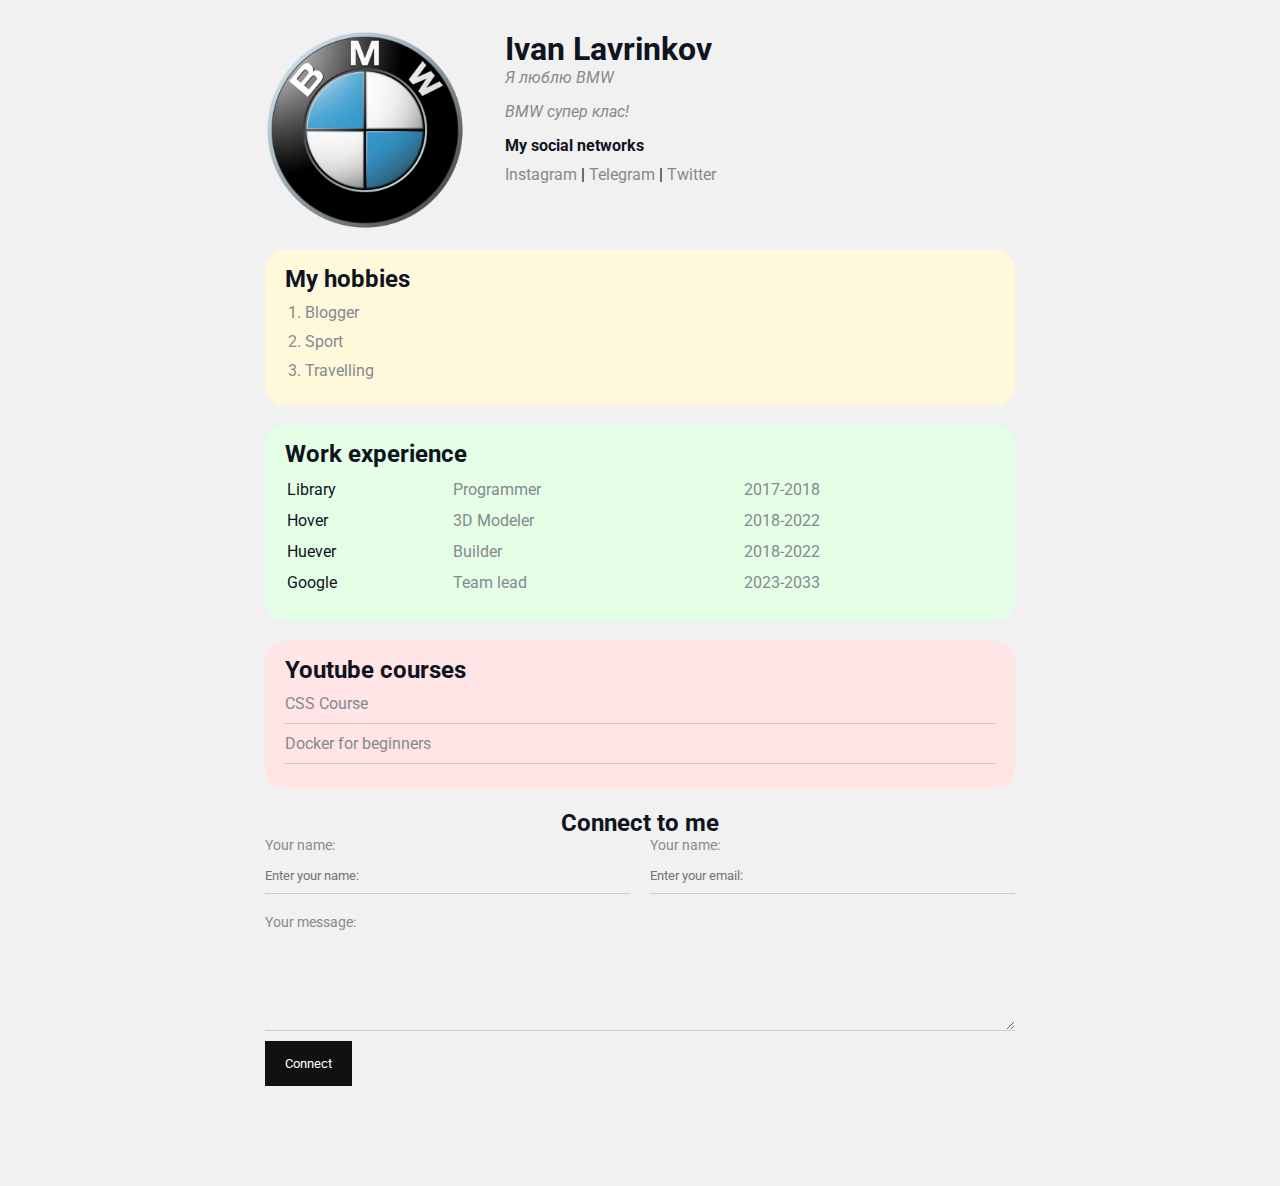
<file: index.html>
<html lang="en">
<head>
    <meta charset="UTF-8">
    <title>Ivan CV</title>
    <link rel="stylesheet" href="styles/styles.css">
</head>
<body>

    <div class="container">

        
    
        <div class="info">
            <img src="images/BMW-logo.png" alt="BMW logo" class="avatar">
            <div class="info-text">

            <h1>Ivan Lavrinkov</h1>
            <p>Я люблю BMW</p>
            <p>BMW супер клас!</p>

            <h4>My social networks</h4>
            
               <a href="https://instagram.com" target="_blank">Instagram</a>
               |
               <a href="https://t.me" target="_blank">Telegram</a>
               |
               <a href="https://Twitter.com">Twitter</a>
            </div>
            
        </div>
                                

        <div class="card bg-yellow">
            <h2>My hobbies</h2>
            
            <ol class="list">
                <li>
                    Blogger
                </li>
                <li>
                    Sport
                </li>
                <li>
                    Travelling
                </li>
            </ol>
        </div>
        

        <div class="box-model">
            <div></div>
            <div></div>
            <div></div>
            <div></div>
        </div>


        <div class="card bg-green">
            <h2>Work experience</h2>
            <table class="table">
                
                <tr>
                    <td>Library</td>
                    <td>Programmer</td>
                    <td>2017-2018</td>
                </tr>
                <tr>
                    <td>Hover</td>
                    <td>3D Modeler</td>
                    <td>2018-2022</td>
                </tr>
                <tr>
                    <td>Huever</td>
                    <td>Builder</td>
                    <td>2018-2022</td>
                </tr>
                <tr>
                    <td>Google</td>
                    <td>Team lead</td>
                    <td>2023-2033</td>
                </tr>
                <tr></tr>
            </table>
        </div>


        <div class="card bg-red">
            <h2>Youtube courses</h2>
            <ul class="link-list">
                <li>
                    <a href="https://www.youtube.com/watch?v=SpCUuyZZTp8&list=WL&index=28" target="_blank" rel="noopener noreferrer">CSS Course</a>
                </li>
                <li>
                    <a href="https://www.youtube.com/watch?v=SpCUuyZZTp8&list=WL&index=28" target="_blank" rel="noopener noreferrer">Docker for beginners</a>
                </li>
            </ul>
        </div>

       

        <div class="contact">
            <h2>Connect to me</h2>
            <form action="/">
                <div class="row">
                    <div class="form-group">
                        <label for="name">Your name: </label>
                        <input type="text" id="name" placeholder="Enter your name:">
                    </div>

                    <div class="form-group">
                        <label for="email">Your name: </label>
                        <input type="email" id="email" placeholder="Enter your email:">
                    </div>
                </div>
                
                    <div class="form-group">
                        <label for="text">Your message: </label>
                        <textarea name="" id="" cols="30" rows="5"></textarea>
                    </div>

                    <input class="btn" type="submit" name="" id="" value="Connect">
                
            </form>
        </div>

        <div class="position">
            <div class="box">

            </div>
        </div>
    </div>

    <div style="margin-bottom: 100px;"></div>

    
</body>
</html>
</file>
<file: styles/styles.css>
@import url('https://fonts.googleapis.com/css2?family=Roboto&display=swap');

* {
    padding: 0;
    margin: 0;
}

body {
    background-color: #f1f1f1;
    color: #0f141e;

    font-size: 16px;
    font-weight: normal;
    font-family: 'Roboto', sans-serif;
  /*   font: normal 16px 'Roboto', sans-serif; */
}

a {
    color: #86898f;
    text-decoration: none;
}

a:hover {
    text-decoration: underline;
}

a:active {
    color: blue;
}

.avatar {
    width: 200px; 
    /* border-radius: 28px; */
    
}

.info {
    display: flex;
    margin-bottom: 20px;
}

@media(max-width: 700px) {
    .info {
        text-align: center;
        display: block;
    }
}

.info-text {
    margin-left: 40px;
}

.info-text h4 {
    margin-bottom: 10px;
}

.info p {
    color: #86898f;
    margin-bottom: 15px;
    font-style: italic;
    text-decoration: none;
    /* text-transform: capitalize; */
    /* letter-spacing: 1px; */
    /* word-spacing: 42px; */
}

/* box model */
.container {
    max-width: 750px;
    margin: auto;
    padding-top: 30px;
}

/* .social {
    background: green;
    /* padding: 15px; */
    /* padding: 15px 40px;
    border: 5px solid red;
    margin: 20px; */
/* } */

/* 
.box-model > div{
    float: left;
    background: black;
    height: 200px;
    border: 4px solid red;
    width: 25%;
} */

.bg-yellow {
    background: #fff9dc;
}

.bg-green {
    background: #e5ffe7;
}

.bg-red {
    background: #ffe5e5;
}


.card {
    padding: 15px 20px;
    margin-bottom: 20px;
    border-radius: 20px;
}

.card h2 {
    margin-bottom: 10px;
}

.list {
    padding: 0 20px;
}

.list li {
    color: #86898f;
    margin-bottom: 10px;
}

.table {
    width: 100%;
    
}

.table td {
    padding-bottom: 10px;
}

.table td:nth-child(2),  
.table td:nth-child(3){
    color: #86898f;
}

/* .table tr:nth-child(odd) {
    background: red;
} */

.link-list {
    list-style: none;
    padding: 0;
}

.link-list li{
    color: #86898f;
    margin-bottom: 10px;
    padding-bottom: 10px;
    border-bottom: 1px solid #ccc;
}

.contact h2{
    text-align: center;
}

.form-group label {
    display: block;
    font-size: 14px;
    color: #86898f;
}

.form-group input,
.form-group textarea {
    width: 100%;
    box-sizing: border-box;
    border: none;
    background: transparent;
    border-bottom: 1px solid #ccc;
    color: black;
    padding: 15px 0 10px;
    outline: none;
    font-family: inherit;
}

.row {
    display: flex;
    margin-bottom: 20px;
    
}

.row > .form-group {
    width: 50%;
    
}

.row > .form-group:first-child {
    margin-right: 20px;
}

.btn {
    background: #111;
    padding: 15px 20px;
    color: #fff;
    border: none;
    font-family: inherit;
    cursor: pointer;
    margin-top: 10px;
}

.btn:hover {
    opacity: 0.8;
}

/* position */

/* .position {
    position: relative;
    border: 4px solid black;
    margin-top: 40px;
    padding: 20px;
    height: 300px;
}

.box {
    position: fixed;
    bottom: 50px;
    /* bottom: 0; */
    /* right: 50px;
    border-radius: 50%;
    background: lightcoral;
    width: 50px;
    height: 50px; */
/* } */
</file>
